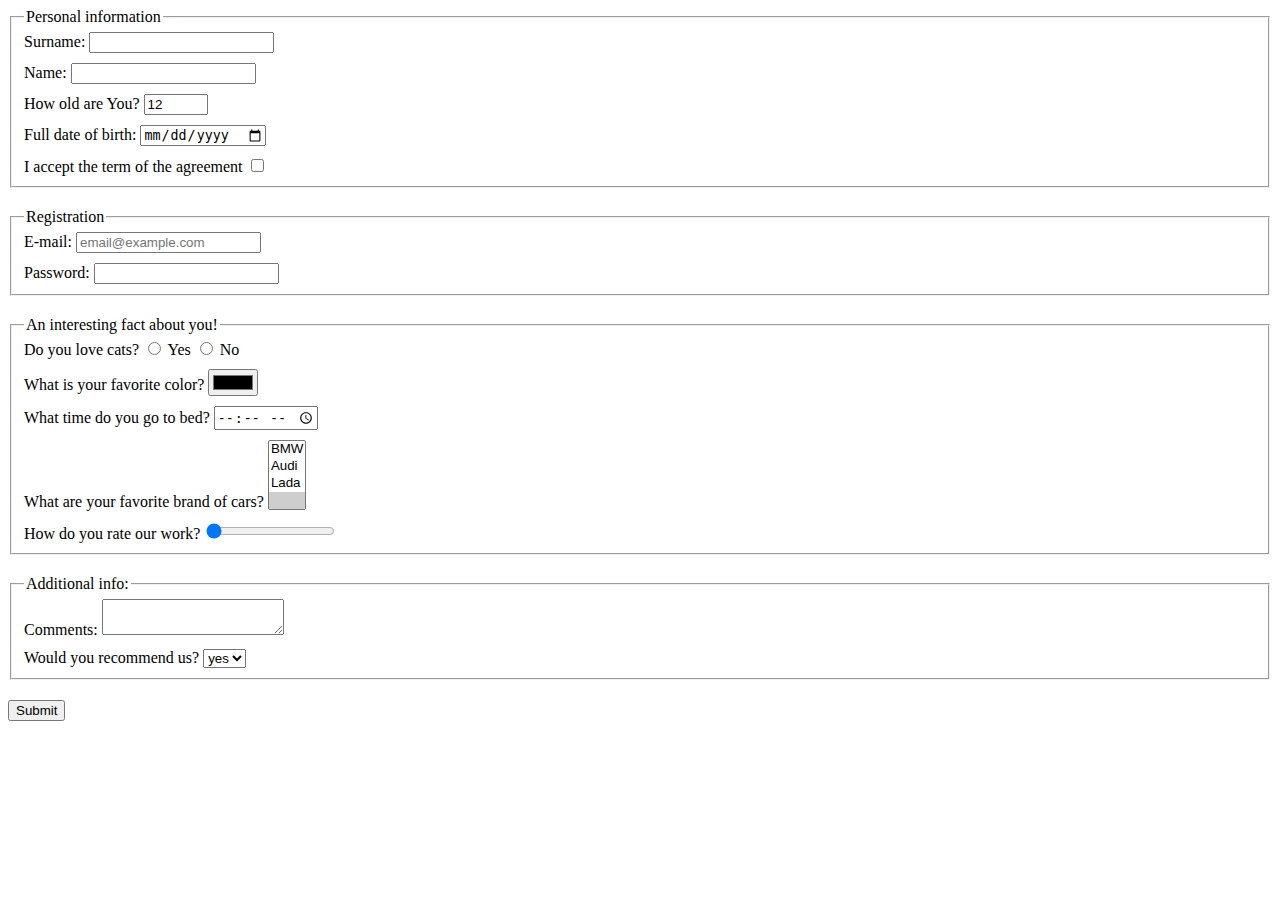
<file: index.html>
<!doctype html><html lang="en"><head><meta charset="UTF-8"><meta name="viewport" content="width=device-width, user-scalable=no, initial-scale=1.0, maximum-scale=1.0, minimum-scale=1.0"><meta http-equiv="X-UA-Compatible" content="ie=edge"><title>HTML Form</title><link rel="stylesheet" href="style.45ce835d.css"></head><body> <form class="form" action="https://mate-academy-form-lesson.herokuapp.com/create-application" method="post" autocomplete="off"> <fieldset class="personal-info"> <legend class="personal-info__title"> Personal information </legend> <label class="personal-info__label"> Surname: <input class="personal-info__input" type="text" name="surname"> </label> <label class="personal-info__label"> Name: <input class="personal-info__input" type="text" name="name"> </label> <label class="personal-info__label"> How old are You? <input class="personal-info__input" type="number" name="age" value="12" min="1" max="100"> </label> <label class="personal-info__label"> Full date of birth: <input class="personal-info__input" type="date" name="birthday"> </label> <label class="personal-info__label"> I accept the term of the agreement <input class="personal-info__input" type="checkbox" name="accept"> </label> </fieldset> <fieldset class="personal-info"> <legend class="personal-info__title"> Registration </legend> <label class="personal-info__label"> E-mail: <input class="personal-info__input" type="email" name="email" placeholder="email@example.com" required> </label> <label class="personal-info__label"> Password: <input class="personal-info__input" type="password" name="password" minlength="1" maxlength="5"> </label> </fieldset> <fieldset class="personal-info"> <legend class="personal-info__title"> An interesting fact about you! </legend> <div class="personal-info__choise"> Do you love cats? <label class="personal-info__label personal-info__radio"> <input class="personal-info__input" type="radio" name="choise"> Yes </label> <label class="personal-info__label personal-info__radio"> <input class="personal-info__input" type="radio" name="choise"> No </label> </div> <label class="personal-info__label"> What is your favorite color? <input type="color" name="color" value="#000000"> </label> <label class="personal-info__label"> What time do you go to bed? <input class="personal-info__input" type="time" name="time"> </label> <label class="personal-info__label"> What are your favorite brand of cars? <select name="cars" multiple> <option value="bmw">BMW</option> <option value="audi">Audi</option> <option value="lada">Lada</option> <option value="none" disabled selected> </option> </select> </label> <label class="personal-info__label"> How do you rate our work? <input class="personal-info__input" type="range" name="range" value="0"> </label> </fieldset> <fieldset class="personal-info"> <legend class="personal-info__title"> Additional info: </legend> <label class="personal-info__label"> Comments: <textarea></textarea> </label> <label class="personal-info__label"> Would you recommend us? <select name="recommend"> <option value="yes">yes</option> <option value="no">no</option> </select> </label> </fieldset> <button class="personal-info__btn" type="submit">Submit</button> </form> <script type="text/javascript" src="main.e97352c4.js"></script> </body></html>
</file>
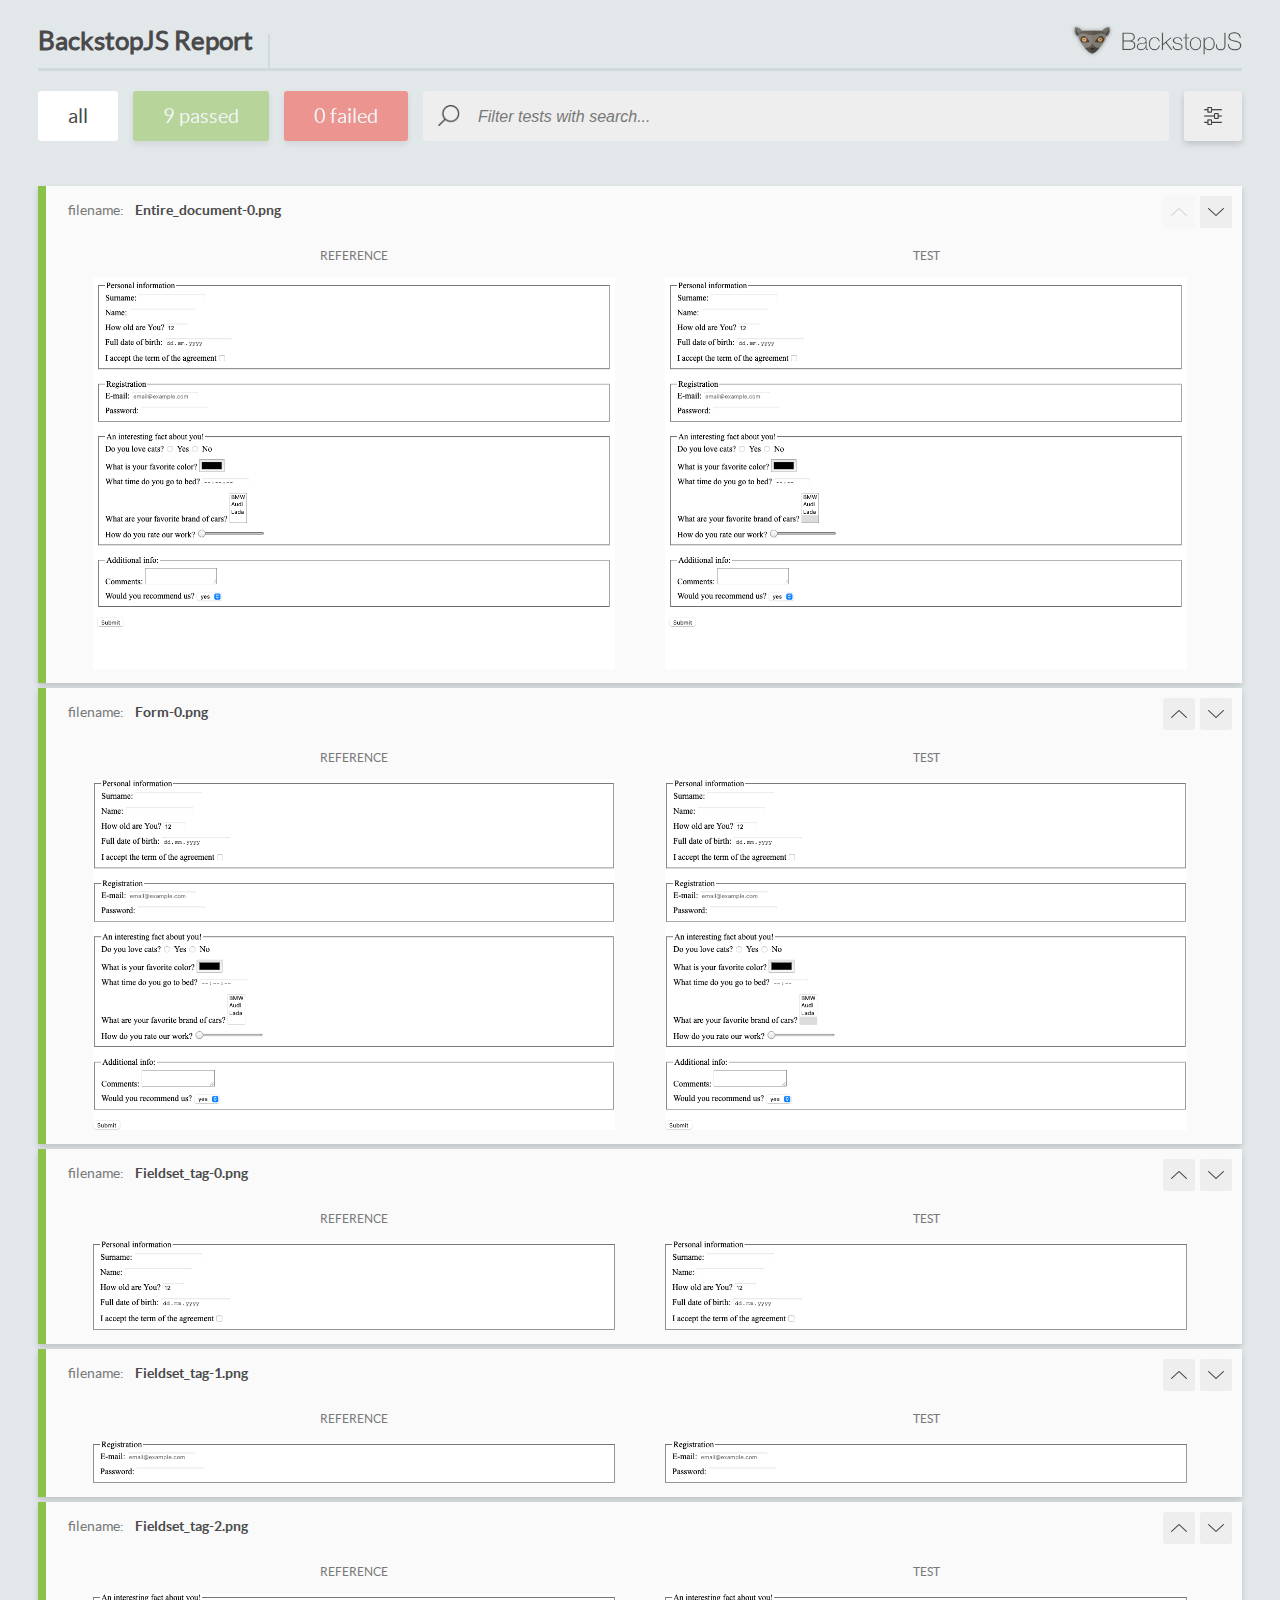
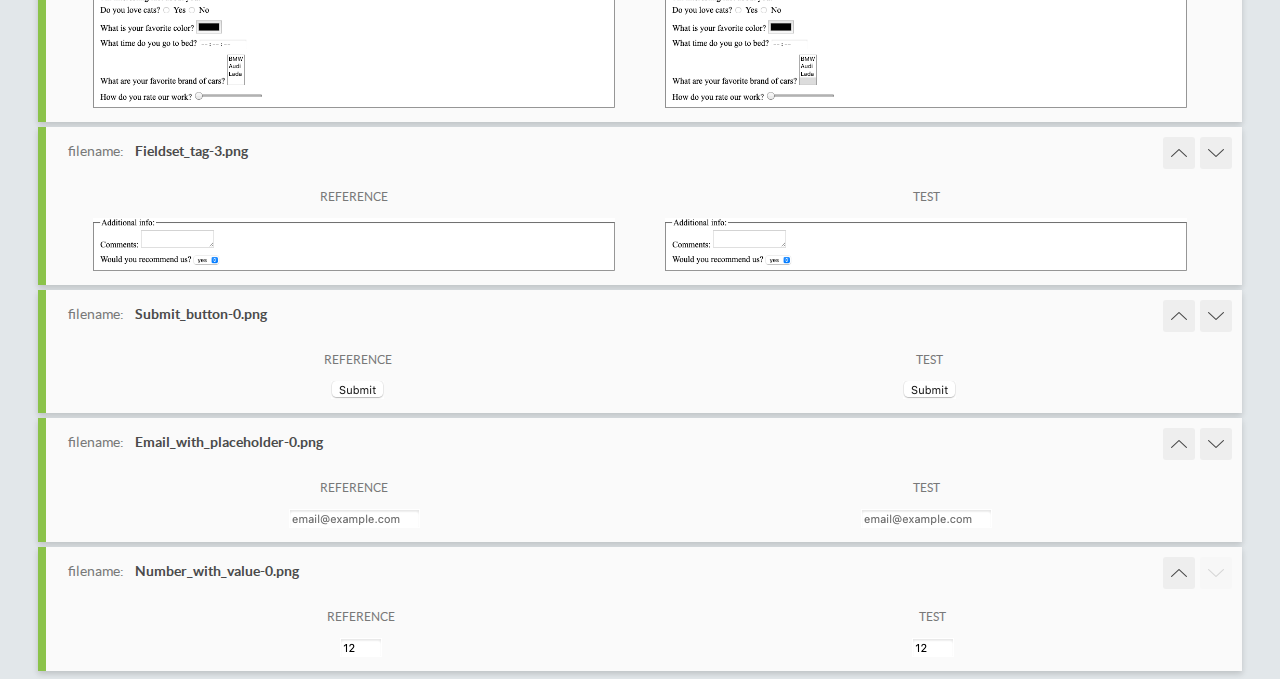
<file: report/html_report/index.html>
<!DOCTYPE html>
<html>
  <head>
    <meta charset="utf-8">
    <title>BackstopJS Report</title>

    <style>
      @font-face {
          font-family: 'latoregular';
          src: url('./assets/fonts/lato-regular-webfont.woff2') format('woff2'),
              url('./assets/fonts/lato-regular-webfont.woff') format('woff');
          font-weight: 400;
          font-style: normal;
      }
      @font-face {
          font-family: 'latobold';
          src: url('./assets/fonts/lato-bold-webfont.woff2') format('woff2'),
              url('./assets/fonts/lato-bold-webfont.woff') format('woff');
          font-weight: 700;
          font-style: normal;
      }

      .ReactModal__Body--open {
          overflow: hidden;
      }
      .ReactModal__Body--open .header {
        display: none;
      }

    </style>
  </head>
  <body style="background-color: #E2E7EA">
    <div id="root">

    </div>
    <script type="text/javascript">
      function report (report) { // eslint-disable-line no-unused-vars
        window.tests = report;
      }
    </script>
    <script type="text/javascript" src="config.js"></script>
    <script type="text/javascript" src="index_bundle.js"></script>
  </body>
</html>
</file>
<file: style.45ce835d.css>
body{box-sizing:border-box}.personal-info{margin-bottom:20px}.personal-info__label{display:block;margin-bottom:10px}.personal-info__label:last-child{margin-bottom:0}.personal-info__radio{display:inline-block}
/*# sourceMappingURL=style.45ce835d.css.map */
</file>
